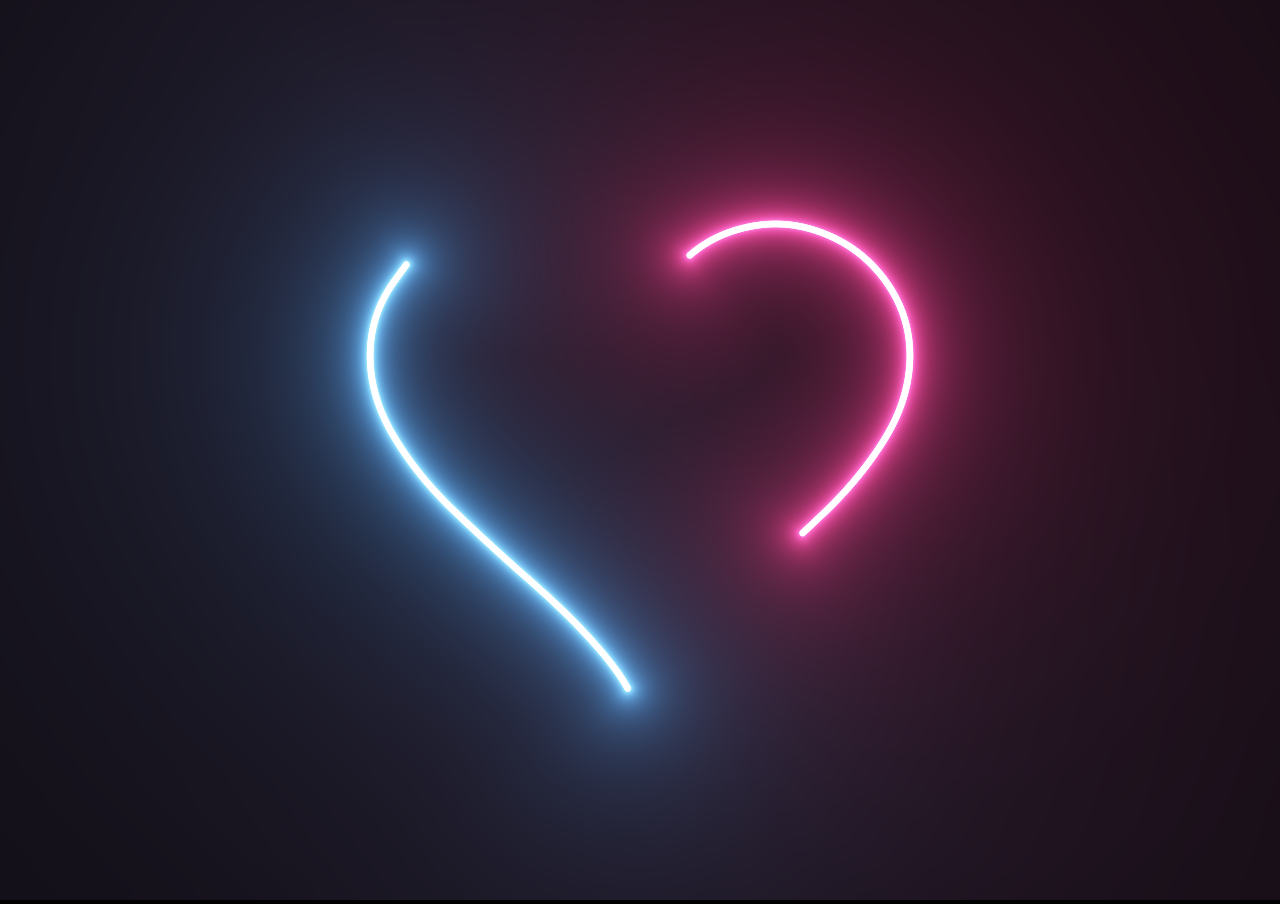
<file: heart/index.htm>
<!DOCTYPE html>
<html lang="en">

<head>
    <meta charset="UTF-8">
    <meta http-equiv="X-UA-Compatible" content="IE=edge">
    <meta name="viewport" content="width=device-width, initial-scale=1.0">
    <title>I Love You animation Using HTML and CSS</title>
    <link rel="stylesheet" href="style.css">
</head>

<body>
    <canvas id="canvas" width="1400" height="600">
    </canvas>

    <!-- js here -->
    <script src="app.js"></script>
</body>

</html>
</file>
<file: heart/style.css>
body {
    background-color: #000;
    margin: 0;
    overflow: hidden;
    background-repeat: no-repeat;
}
</file>
